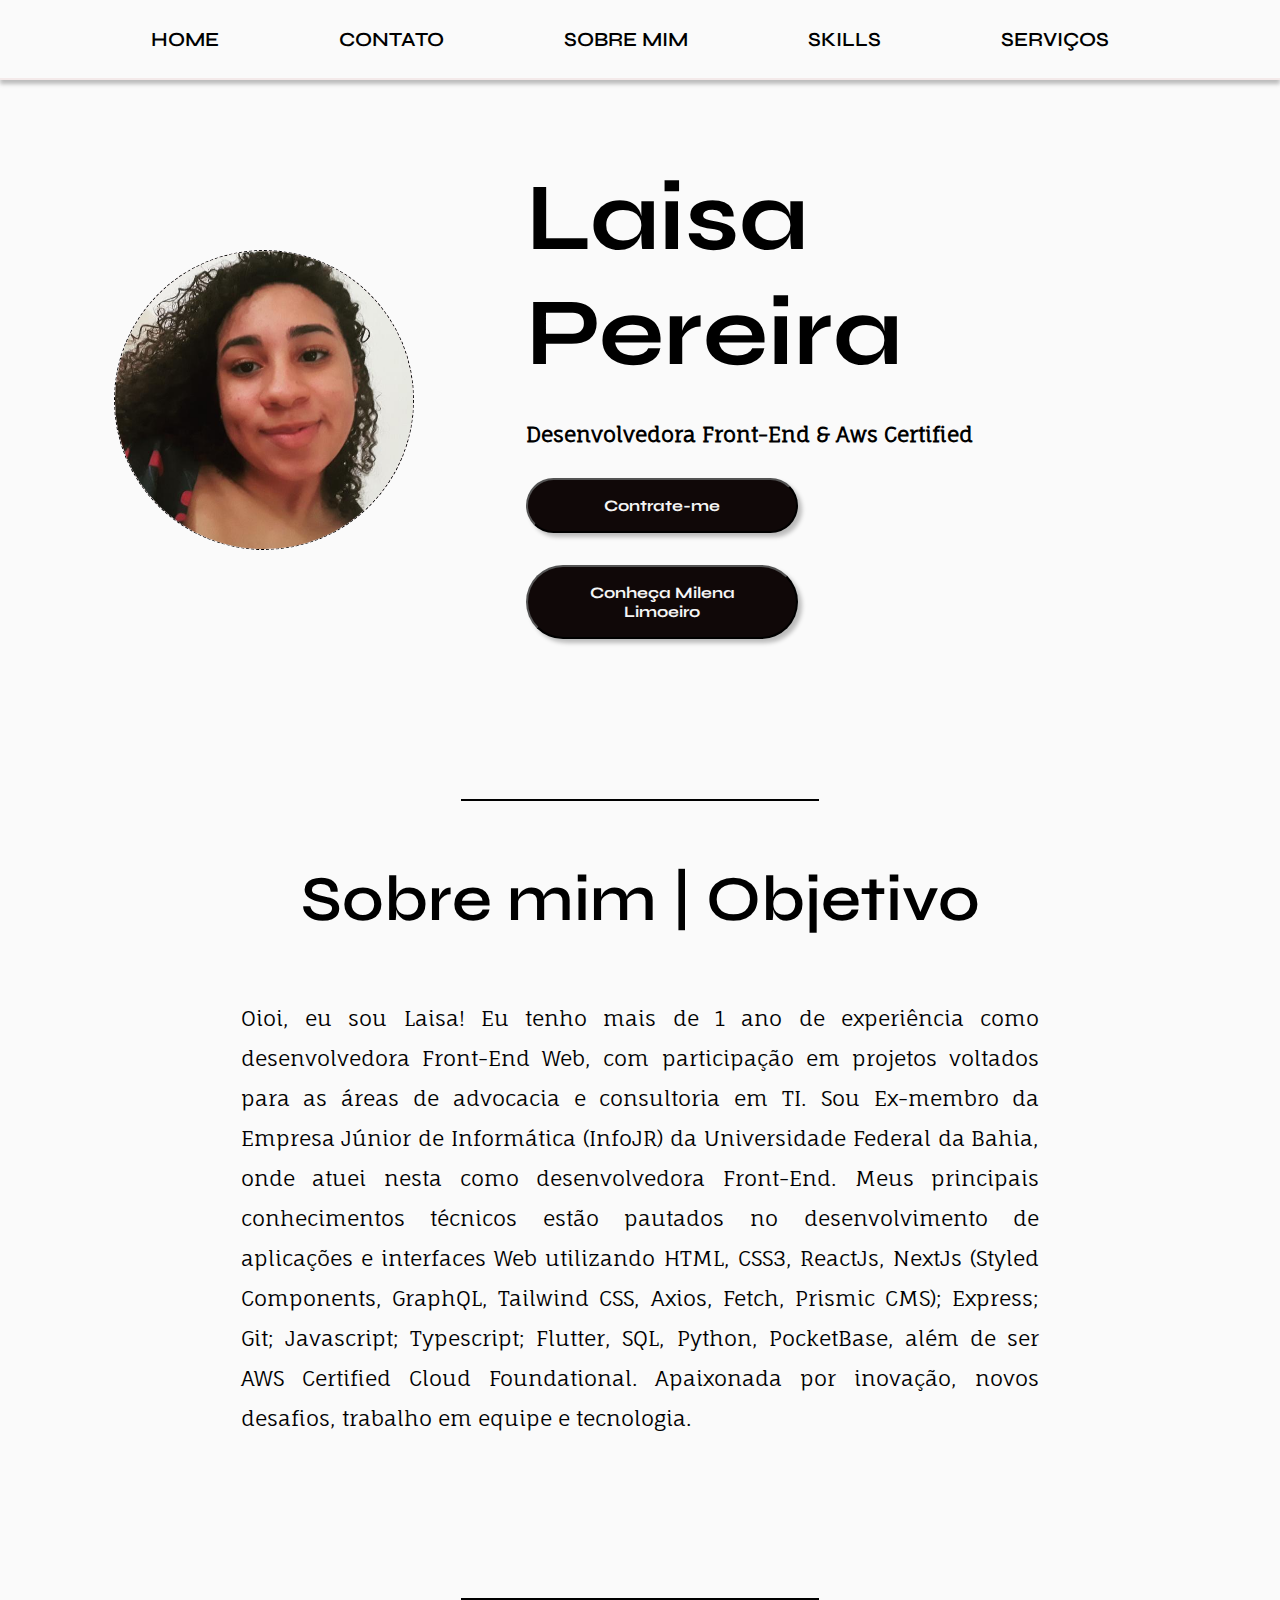
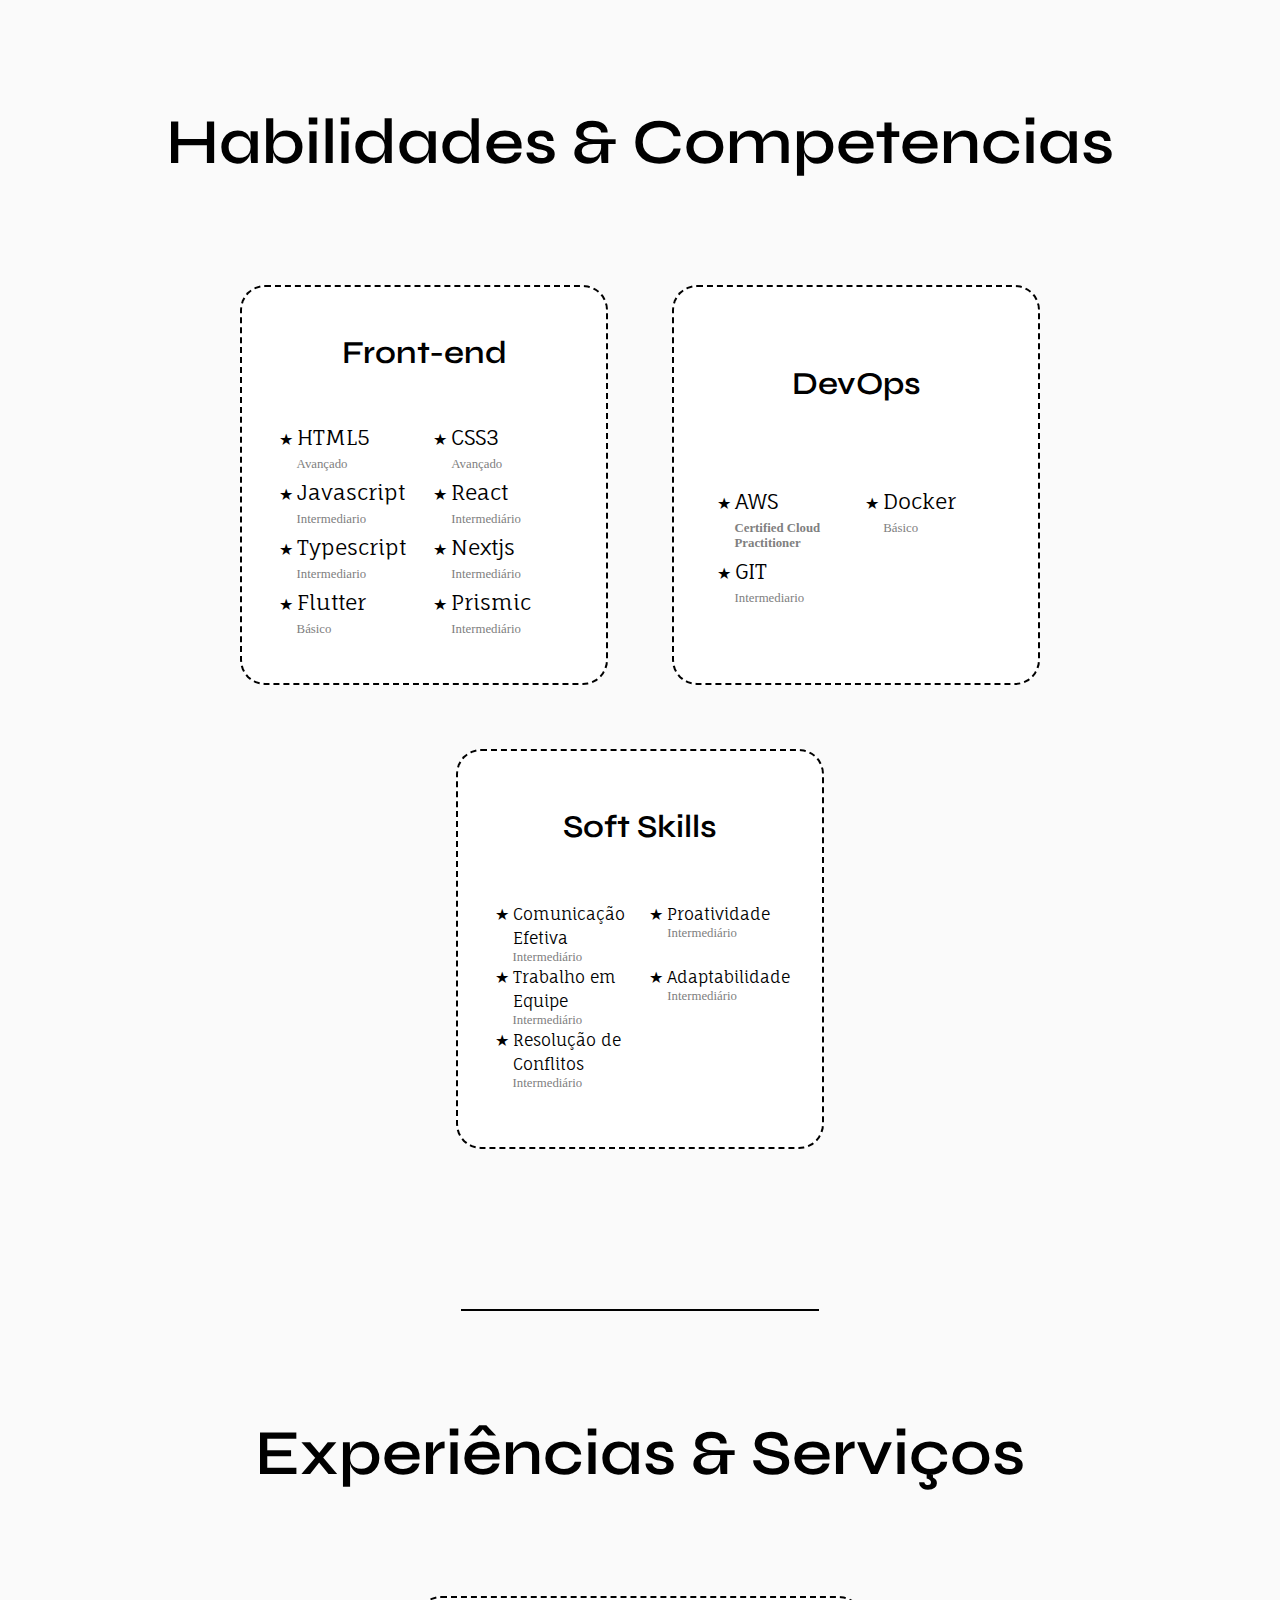
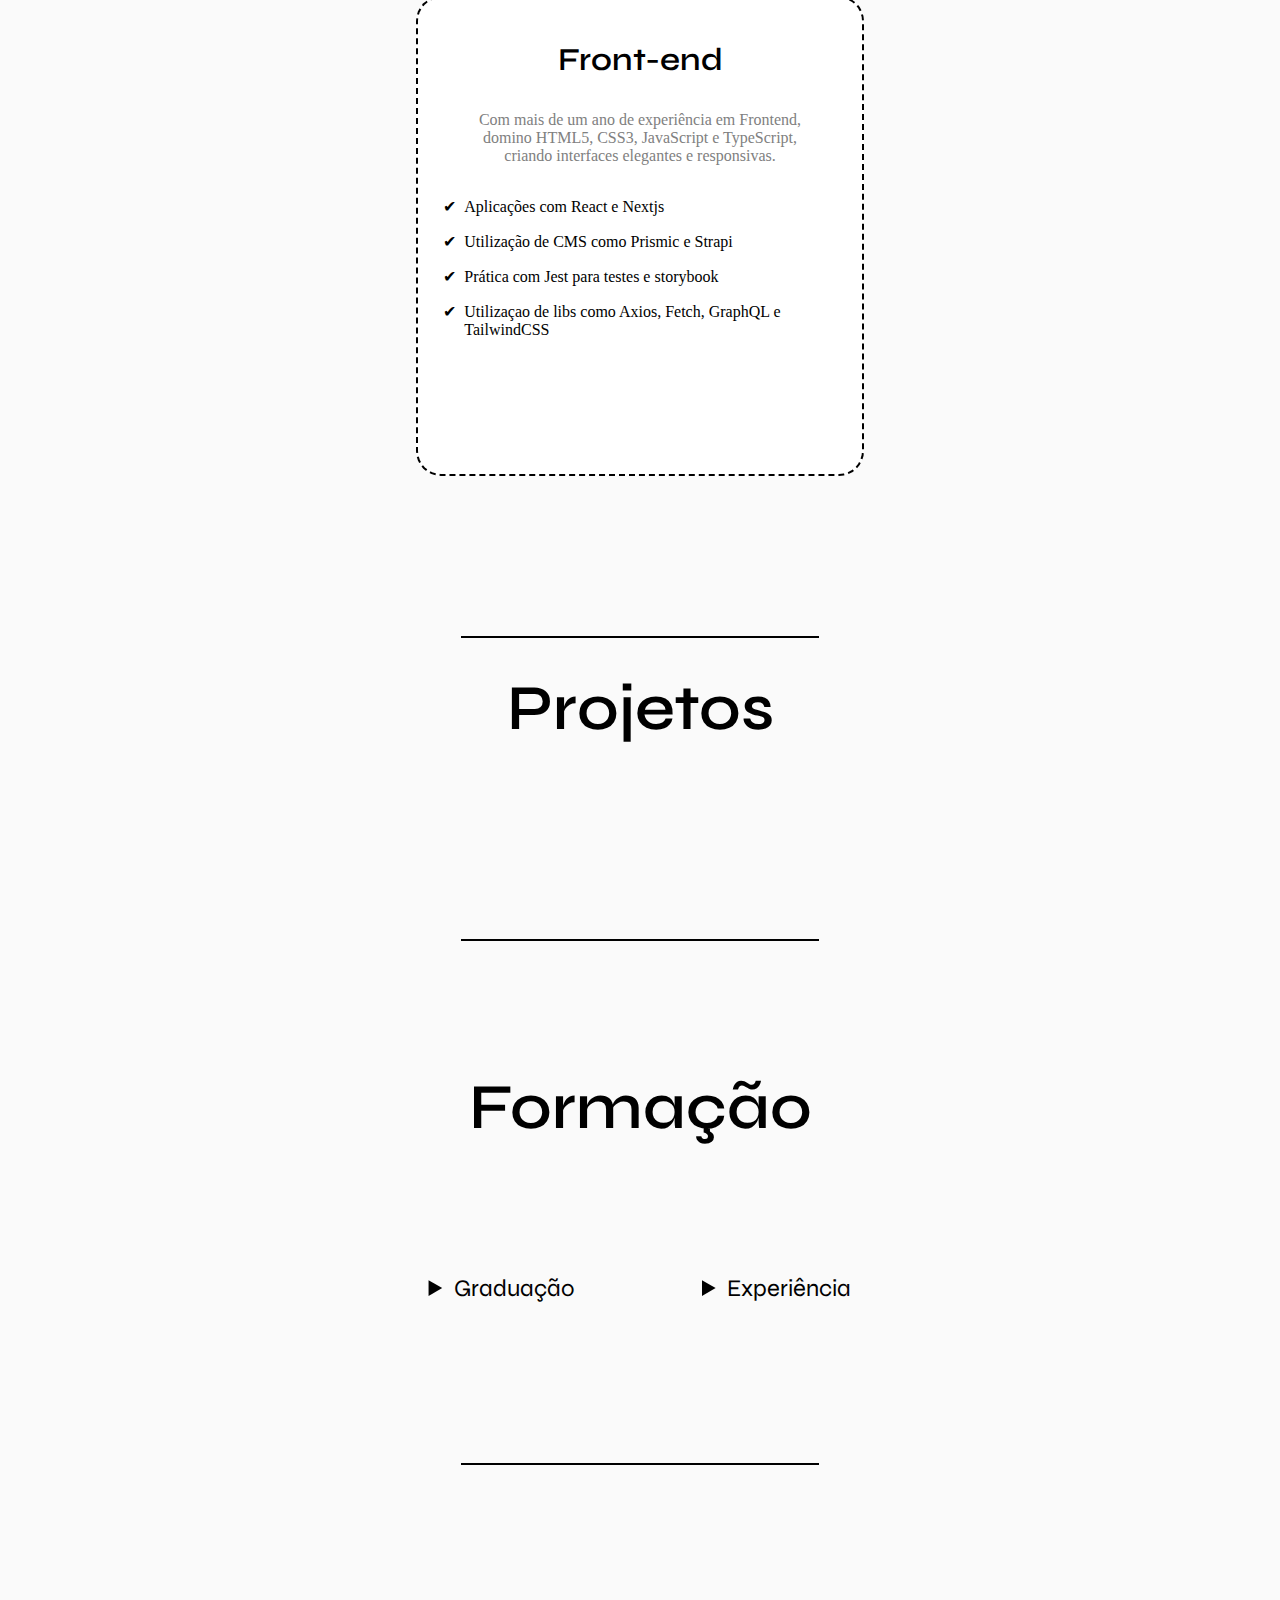
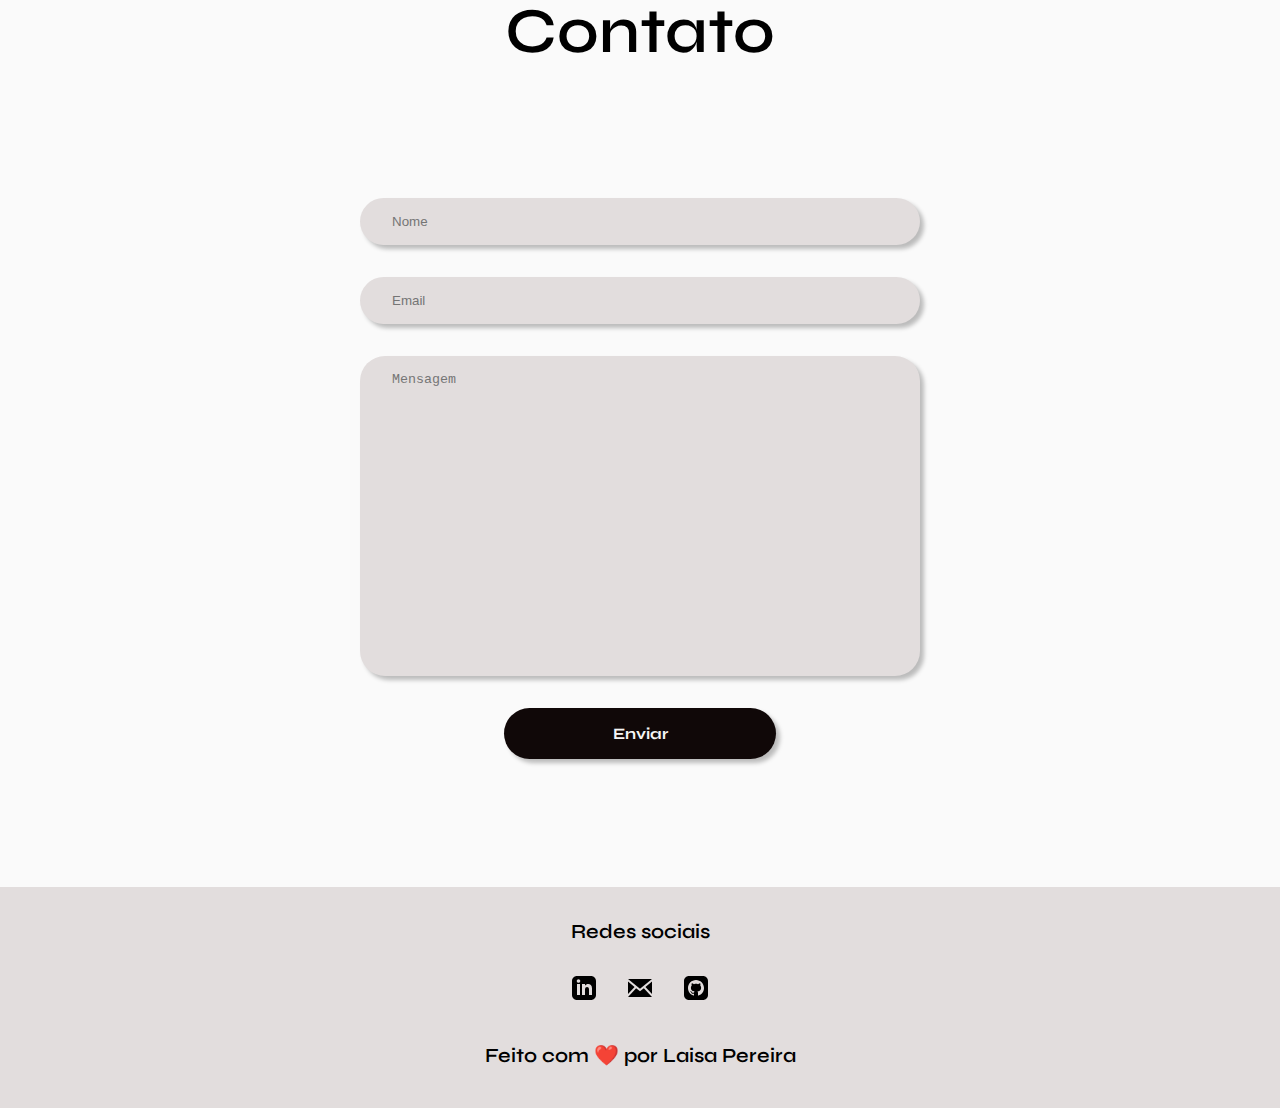
<file: laisa-portfolio.html>
<!DOCTYPE html>
<html lang="en">
<head>
    <meta charset="UTF-8">
    <meta name="viewport" content="width=device-width, initial-scale=1.0">
    <link rel="stylesheet" type="text/css" href="style.css" />
    <link rel="preconnect" href="https://fonts.googleapis.com">
    <link rel="preconnect" href="https://fonts.gstatic.com" crossorigin>
    <link href="https://fonts.googleapis.com/css2?family=Fauna+One&family=Syne:wght@400;500;600;700;800&display=swap" rel="stylesheet">
    <title>Portifólio | Laisa Pereira </title>
</head>
<body>
    <header>
        <nav>
            <a href="index.html">Home</a>
            <a href="#contato">Contato</a>
            <a href="#sobre-mim">Sobre Mim</a>
            <a href="#skills">Skills</a>
            <a href="#servicos">Serviços</a>
        </nav>
    </header>
    <main>
        <section id="hero">
            <figure>
                <img src="/assets/laisa-profile.jpg" alt="Foto de perfil">
            </figure>
            <aside>
                <h1>Laisa Pereira</h1>
                <p>
                    Desenvolvedora Front-End & Aws Certified
                </p>
               <section id="hero-buttons">
                    <button>
                        Contrate-me
                    </button>
                
                    <a href="milena-portfolio.html">
                        <button >
                            Conheça Milena Limoeiro
                        </button>
                    </a>
               </section>
            </aside>
        </section>
        <section id="sobre-mim">
            <hr color="black" width="358px">
            <h2>Sobre mim | Objetivo</h2>
            <p>
                
                Oioi, eu sou Laisa! Eu tenho mais de 1 ano de experiência como desenvolvedora Front-End Web, com participação em projetos voltados para as áreas de advocacia e consultoria em TI. Sou Ex-membro da Empresa Júnior de Informática (InfoJR) da Universidade Federal da Bahia, onde atuei nesta como desenvolvedora Front-End. Meus principais conhecimentos técnicos estão pautados no desenvolvimento de aplicações e interfaces Web utilizando HTML, CSS3, ReactJs, NextJs (Styled Components, GraphQL, Tailwind CSS, Axios, Fetch, Prismic CMS); Express; Git; Javascript; Typescript; Flutter, SQL, Python, PocketBase, além de ser AWS Certified Cloud Foundational. Apaixonada por inovação, novos desafios, trabalho em equipe e tecnologia.
            </p>

        </section>
        <section id="skills">
            <hr color="black" width="358px">
            <h2>Habilidades & Competencias</h2>
            <div id="skills-cards">
                <div class="skill-card">
                    <h3>Front-end</h3>
                    <ul>
                        <li>
                            <p>HTML5</p>
                            <dl>Avançado</dl>
                        </li>
                        <li>
                            <p>CSS3</p>
                            <dl>Avançado</dl>
                        </li>
                        <li>
                            <p>Javascript</p>
                            <dl>Intermediario</dl>
                        </li>
                        <li>
                            <p>React</p>
                            <dl>Intermediário</dl>
                        </li>
                        <li>
                            <p>Typescript</p>
                            <dl>Intermediario</dl>
                        </li>
                        <li>
                            <p>Nextjs</p>
                            <dl>Intermediário</dl>
                        </li>

                        <li>
                            <p>Flutter</p>
                            <dl>Básico</dl>
                        </li>

                        <li>
                            <p>Prismic</p>
                            <dl>Intermediário</dl>
                        </li>
                    </ul>
                </div>

                <div class="skill-card">
                    <h3>DevOps</h3>
                    <ul>
                        <li>
                            <p>AWS</p>
                            <dl id ="certification" href="https://www.credly.com/badges/c0145491-86ba-4930-8b11-bd4063e7f4e2/linked_in_profile">Certified Cloud Practitioner</dl>
                        </li>
                        <li>
                            <p>Docker</p>
                            <dl>Básico</dl>
                        </li>
                        <li>
                            <p>GIT</p>
                            <dl>Intermediario</dl>
                        </li>
                       
                    </ul>
                </div>

                <div class="skill-card">
                    <h3>Soft Skills</h3>
                    <ul>
                        <li class="soft-skills">
                            <p> Comunicação Efetiva</p>
                            <dl>Intermediário</dl>
                         
                        </li>
                        <li class="soft-skills">
                            <p>Proatividade</p>
                            <dl>Intermediário</dl>
                            
                        </li>
                        <li class="soft-skills">
                            <p>Trabalho em Equipe</p> 
                            <dl>Intermediário</dl>    
                        </li>

                        <li class="soft-skills">
                            <p>Adaptabilidade</p>
                            <dl>Intermediário</dl>
                       </li>

                       <li class="soft-skills">
                         <p >Resolução de Conflitos</p>
                         <dl>Intermediário</dl>
                       </li>
                    </ul>
                </div>



                
            </div>
        </section>
        <section id="servicos">
            <hr color="black" width="358px">
            <h2>Experiências & Serviços</h2>
            <div id="servicos-cards">
               
                <div class="servico-card">
                    <h3>Front-end</h3>
                    <dt>Com mais de um ano de experiência em Frontend, domino HTML5, CSS3, JavaScript e TypeScript, criando interfaces elegantes e responsivas.</dt>
                    <ul>
                        <li>
                            Aplicações com React e Nextjs
                        </li>
                        <li>
                            Utilização de CMS como Prismic e Strapi
                        </li>
                        <li>
                            Prática com Jest para testes e storybook
                        </li>

                        <li>
                            Utilizaçao de libs como Axios, Fetch, GraphQL e TailwindCSS
                        </li>
                    </ul>
                </div>  
            </div>
        </section>
        <section id="projetos">
            <hr color="black" width="358px">
            <h2>Projetos</h2>
            <ul>
                  
            </ul>
        </section>
        <section id="formacao">
            <hr color="black" width="358px">
            <h2>Formação</h2>
            <div>
                <details id="formacao-dt">
                    <summary>Graduação</summary>
                    <ul>
                        <li>
                            <p>Universidade Federal da Bahia</p>
                            <dt>2021 - atualmente</dt>
                        </li>
                        <li>
                            <p>Instituto Federal da Bahia</p>
                            <dt>2017 - 2021</dt>
                        </li>
                    </ul>
                </details>
                <details id="experiencia-dt">
                    <summary>Experiência</summary>
                    <ul>
                        <li>
                            <p>Desenvovlvedora Front-End | Infojr - UFBA</p>
                            <dt>2021.2 - 2023.1</dt>
                        </li>
                        <li>
                            <p>Estágiaria Agilista e Gestão de Projetos</p>
                            <dt>2023.2 - Atualmente</dt>
                        </li>
                    </ul>
                </details>
            </div>
            
        </section>
        <section id="contato">
            <hr color="black" width="358px">
            <h2>Contato</h2>
            <form action="/home">
                <input type="text" id="name" name="name" placeholder="Nome">
                <input type="email" id="email" name="email" placeholder="Email">
                <textarea class="custom-textarea" rows="4" cols="50" placeholder="Mensagem"></textarea>
                <input type="submit" value="Enviar">
              </form> 
        </section>
    </main>
    <footer>
        <h5>Redes sociais</h5>
        <div>
            <a href="https://www.linkedin.com/in/laisa-silva-pereira" target="_blank">
                <svg xmlns="http://www.w3.org/2000/svg" width="24" height="24" viewBox="0 0 24 24"><path d="M19 0h-14c-2.761 0-5 2.239-5 5v14c0 2.761 2.239 5 5 5h14c2.762 0 5-2.239 5-5v-14c0-2.761-2.238-5-5-5zm-11 19h-3v-11h3v11zm-1.5-12.268c-.966 0-1.75-.79-1.75-1.764s.784-1.764 1.75-1.764 1.75.79 1.75 1.764-.783 1.764-1.75 1.764zm13.5 12.268h-3v-5.604c0-3.368-4-3.113-4 0v5.604h-3v-11h3v1.765c1.396-2.586 7-2.777 7 2.476v6.759z"/></svg>
            </a>
            <a href="mailto:laisadsilva.pereira@gmail.com">
                <svg xmlns="http://www.w3.org/2000/svg" width="24" height="24" viewBox="0 0 24 24"><path d="M12 12.713l-11.985-9.713h23.971l-11.986 9.713zm-5.425-1.822l-6.575-5.329v12.501l6.575-7.172zm10.85 0l6.575 7.172v-12.501l-6.575 5.329zm-1.557 1.261l-3.868 3.135-3.868-3.135-8.11 8.848h23.956l-8.11-8.848z"/></svg>
            </a>
            <a href="https://github.com/laisapereira" target="_blank">
                <svg xmlns="http://www.w3.org/2000/svg" width="24" height="24" viewBox="0 0 24 24"><path d="M19 0h-14c-2.761 0-5 2.239-5 5v14c0 2.761 2.239 5 5 5h14c2.762 0 5-2.239 5-5v-14c0-2.761-2.238-5-5-5zm-4.466 19.59c-.405.078-.534-.171-.534-.384v-2.195c0-.747-.262-1.233-.55-1.481 1.782-.198 3.654-.875 3.654-3.947 0-.874-.312-1.588-.823-2.147.082-.202.356-1.016-.079-2.117 0 0-.671-.215-2.198.82-.64-.18-1.324-.267-2.004-.271-.68.003-1.364.091-2.003.269-1.528-1.035-2.2-.82-2.2-.82-.434 1.102-.16 1.915-.077 2.118-.512.56-.824 1.273-.824 2.147 0 3.064 1.867 3.751 3.645 3.954-.229.2-.436.552-.508 1.07-.457.204-1.614.557-2.328-.666 0 0-.423-.768-1.227-.825 0 0-.78-.01-.055.487 0 0 .525.246.889 1.17 0 0 .463 1.428 2.688.944v1.489c0 .211-.129.459-.528.385-3.18-1.057-5.472-4.056-5.472-7.59 0-4.419 3.582-8 8-8s8 3.581 8 8c0 3.533-2.289 6.531-5.466 7.59z"/></svg>
            </a>
        </div>
        <p align="center">Feito com ❤️ por Laisa Pereira</p>
    </footer>
</body>
<script>
    function getApiData() {
        fetch('https://api.github.com/users/laisapereira/repos')
        .then(response => response.json())
        .then(data => {
            data.map((repo) => {
                const ul = document.querySelector('#projetos ul');
                const li = document.createElement('li');
                const a = document.createElement('a');
                a.href = repo.html_url;
                a.target = '_blank';
                a.innerHTML = repo.name;
                li.appendChild(a);
                ul.appendChild(li);
            })
        })
    }

    getApiData();
</script>
</html>
</file>
<file: style.css>
* {
    box-sizing: border-box;
    margin: 0;
    padding: 0;
}

p {
    font-family: 'Fauna One', serif;
    margin: 0;
}

h1, h2, h3, h4, h5, h6 {
    font-family: 'Syne', sans-serif;
    margin: 0;
}

h2 {
    color: #000;
    text-align: center;
    font-family: Syne;
    font-size: 64px;
    font-style: normal;
    font-weight: 600;
    line-height: normal;
}

h3 {
    color: #000;
    font-family: Syne;
    font-size: 2rem;
    font-style: normal;
    font-weight: 600;
    line-height: normal;
}

html {
    background: #FAFAFA;
}

main {
    display: flex;
    flex-direction: column;
    align-items: center;
    justify-content: center;
    gap: 10rem;
    padding-top: 5rem;
}

header {
    border-bottom: 2px solid var(--color1, #F4EAEA);
    box-shadow: 0px 4px 4px 0px rgba(0, 0, 0, 0.25);
    height: 80px;
    display: flex;
    align-items: center;
    justify-content: center;
}

nav {
    color: #fff;
    padding: 10px;
    display: flex;
    justify-content: space-around;
    align-items: center;
    gap: 100px;
}

nav a {
    color: black;
    text-decoration: none;
    margin-right: 20px; 
    text-transform: uppercase;
    font-family: Syne;
    font-size: 1.25rem;
    font-weight: 600;
}


nav a:hover {
    text-decoration: underline;
}

#hero {
    display: flex;
    align-items: center;
    justify-content: center;
    width: 100%;
    gap: 7rem;
}

#hero h1 {
    font-size: 6rem;
    font-weight: 700;
}

#hero aside {
    max-width: 50%;
    display: flex;
    flex-direction: column;
    justify-content: space-between;
    align-items: flex-start;
    height: 100%;
    width: 50%;
    gap: 1.5rem;
}

button, input[type="submit"] {
    border-radius: 3.125rem;
    background: #100808;
    box-shadow: 4px 4px 4px 0px rgba(0, 0, 0, 0.25);
    padding: 1rem 2rem;
    max-width: 17rem;

    color: #F5F5F5;
    font-family: Syne;
    font-size: 1rem;
    font-style: normal;
    font-weight: 700;
    line-height: normal;
    cursor: pointer;
}

#hero-buttons button:nth-child(2) {
    max-width: 20rem;

}

#hero-buttons {
    display:flex;
    flex-direction: column;
    gap: 2rem;
}

button:hover, input[type="submit"]:hover {
    opacity: 0.2;
    transition: 0.5s;
}

#hero figure {
    width: 300px;
    height: 300px;
    border-radius: 50%;
    border: 1px dashed #000;
    background: var(--color1, #F4EAEA);
}

#hero figure img {
    width: 100%;
    height: 100%;
    border-radius: 50%;
    object-fit: cover;
}

#sobre-mim {
    display: flex;
    width: 80%;
    flex-direction: column;
    align-items: center;
    gap: 60px;

    
}

p {
    font-size: 1.3rem;
    font-weight: 500;
    max-width: 78%;
    min-width: 70%;
    line-height: 2.5rem;
    text-align: justify;

}

#hero p {
    font-weight: 700;
}

#skills {
    display: flex;
    width: 80%;
    flex-direction: column;
    align-items: center;
    gap: 104px;
}

#skills #skills-cards {
    display: flex;
    flex-direction: row;
    flex-wrap: wrap;
    gap: 4rem;
    align-items: center;
    justify-content: center;
}

.skill-card {
    border-radius: 25px;
    border: 2px dashed #000;
    background: #FFF;
    width: 368px;
    height: 400px;
    display: flex;
    flex-direction: column;
    align-items: center;
    justify-content: space-evenly;
}

.skill-card dl {
    color: grey;
    font-family: Inter;
    font-size: 0.8rem;
    font-style: normal;
    font-weight: 200;
    line-height: normal;
}

.skill-card ul {
    display: flex;
    flex-flow: row wrap;
    margin-left: 15%;
}

.skill-card ul li {
    flex-basis: 50%;
}

li::marker {
    content: "★ ";
    color: #000;
    font-size: 1rem;
}

.servico-card li::marker {
    content: "✔  ";
    color: #000;
    font-size: 1rem;
}

#servicos {
    display: flex;
    flex-direction: column;
    align-items: center;
    gap: 6.5rem;
}

.servico-card {
    border-radius: 1.5625rem;
    border: 2px dashed #000;
    background: #FFF;

    display: flex;
    width: 28rem;
    height: 30rem;
    padding: 2.625rem 2.4375rem;
    flex-direction: column;

    align-items: center;
    gap: 2rem;
}

.servico-card dt {
    color: grey;
    text-align: center;
}

.servico-card ul {
    margin-left: 2%;
    display: flex;
    flex-direction: column;
    gap: 1rem;
}

#servicos-cards {
    display: flex;
    flex-direction: row;
    flex-wrap: wrap;
    gap: 4rem;
    align-items: center;
    justify-content: center;
}

#formacao {
    display: flex;
    flex-direction: column;
    align-items: center;
    gap: 8rem;
}

#formacao div {
    display: flex;
    justify-content: center;
    gap: 8rem;
}

#formacao details summary {
    font-family: Syne;
    font-size: 1.5rem;
}


#formacao-dt ul li::marker {
    content: "📚  ";
    color: #000;
    font-size: 1rem;
}

#experiencia-dt ul li::marker {
    content: "💼  ";
    color: #000;
    font-size: 1rem;
}

#contato {
    display: flex;
    flex-direction: column;
    align-items: center;
    gap: 8rem;
}

#contato form {
    display: flex;
    flex-direction: column;
    align-items: center;
    gap: 2rem;
}

input {
    border-radius: 1.5625rem;
    background: #E2DDDD;
    box-shadow: 4px 4px 4px 0px rgba(0, 0, 0, 0.25);
    padding: 1rem 2rem;
    border: none;
    width: 35rem;
}

textarea.custom-textarea {
    border-radius: 1.5625rem;
    background: #E2DDDD;
    box-shadow: 4px 4px 4px 0px rgba(0, 0, 0, 0.25);
    padding: 1rem 2rem;
    border: none;
    width: 35rem;
    height: 20rem;
    resize: none; 
}

footer {
    display: flex;
    align-items: center;
    justify-content: center;
    gap: 2rem;
    padding: 2rem 0;
    flex-direction: column;
    background: #E2DDDD;
    min-width: 100%;
    width: 100%;
    margin-top: 8rem;
}

footer h5, footer p {
    font-family: Syne;
    font-size: 1.25rem;
    font-weight: 600;
    text-align: center;
}

footer > div {
    display: flex;
    align-items: center;
    justify-content: center;
    gap: 2rem;  
}

#projetos {
    display: flex;
    flex-direction: column;
    align-items: center;
    gap: 2rem;
}

#buttons {
    display: flex; 
    justify-content: space-between; 
    width: 100%;
}

.soft-skills p {
    font-size: 1rem;
    line-height: 1.5rem;
    text-align: left;
}

#certification {
    font-weight: 600;

}

.img-devs {
    border-radius: 50%;
    max-width: 70%;
    padding: 1rem;
   width: 60%;
  
}

.img-devs.laisa-profile {
    width: 50%;
}

.skill-card a {
    text-decoration: none;
    color: #000;

}

.skill-card.home {
 padding: 2rem;
 min-width: 50%;
 max-width: 100%;
 width: 100%;


}

figure.skill-card.home {
    width: 100%;
    height: 100%;
    border-radius: 0;
    border: none;
    background: none;
}

.skill-card.home p {
    text-align: left;
    padding-bottom: 1rem;
    max-width: 100%;
   
}


.cards-home {
  display:grid;
  grid-template-columns: repeat(2, 1fr);
  grid-gap: 2rem;
  min-width: 70%;
  
}
</file>
